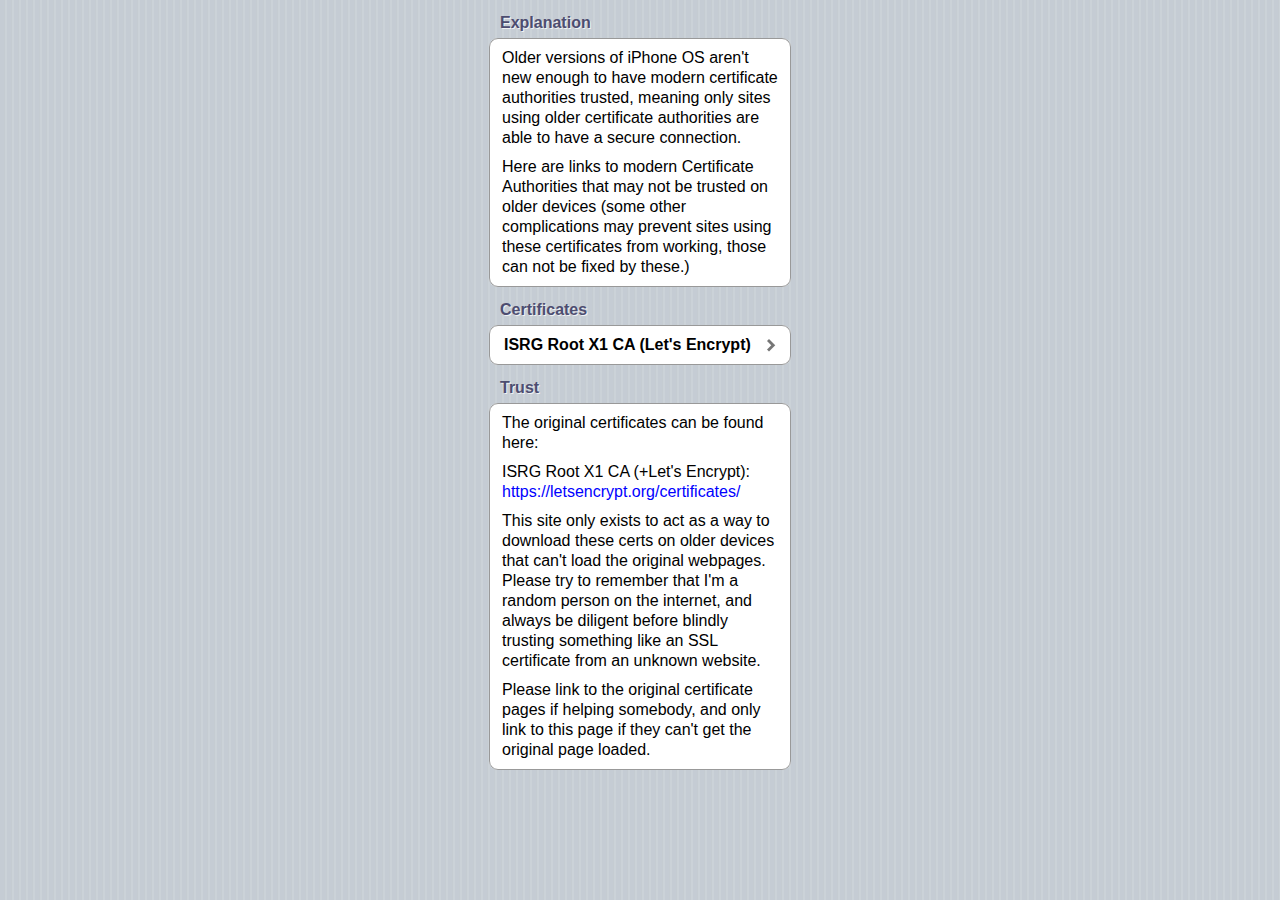
<file: certificates/index.html>
<html>
	<head>
		<title>iOS Certificates</title>
		<link rel="stylesheet" href="css/style.css"/><!-- https://cydia.saurik.com/cytyle/style-3163da6b7950852a03d31ea77735f4e1d2ba6699.css -->
		<meta name="viewport" content="width=device-width, minimum-scale=1.0, maximum-scale=1.0, user-scalable=no">
	</head>
	<body class="pinstripe">
		<panel>
			<label><p>Explanation</p></label>
			<fieldset>
				<div>
					<p>Older versions of iPhone OS aren't new enough to have modern certificate authorities trusted, meaning only sites using older certificate authorities are able to have a secure connection.</p>
					<p>Here are links to modern Certificate Authorities that may not be trusted on older devices (some other complications may prevent sites using these certificates from working, those can not be fixed by these.)</p>
				</div>
			</fieldset>
		</panel>
		<panel>
			<label><p>Certificates</p></label>
			<fieldset>
				<a href="ISRG2.pem">
					<div>
						<div>
							<label>ISRG Root X1 CA (Let's Encrypt)<br></label>
						</div>
					</div>
				</a>
			</fieldset>
		</panel>
		<panel>
			<label><p>Trust</p></label>
			<fieldset>
				<div>
					<p>The original certificates can be found here:</p>
					<p>ISRG Root X1 CA (+Let's Encrypt): <a href="https://letsencrypt.org/certificates/">https://letsencrypt.org/certificates/</a></p>
					<p>This site only exists to act as a way to download these certs on older devices that can't load the original webpages. Please try to remember that I'm a random person on the internet, and always be diligent before blindly trusting something like an SSL certificate from an unknown website.</p>
					<p>Please link to the <b>original certificate pages</b> if helping somebody, and only link to this page if they can't get the original page loaded.</p>
				</div>
			</fieldset>
		</panel>
	</body>
</html>
</file>
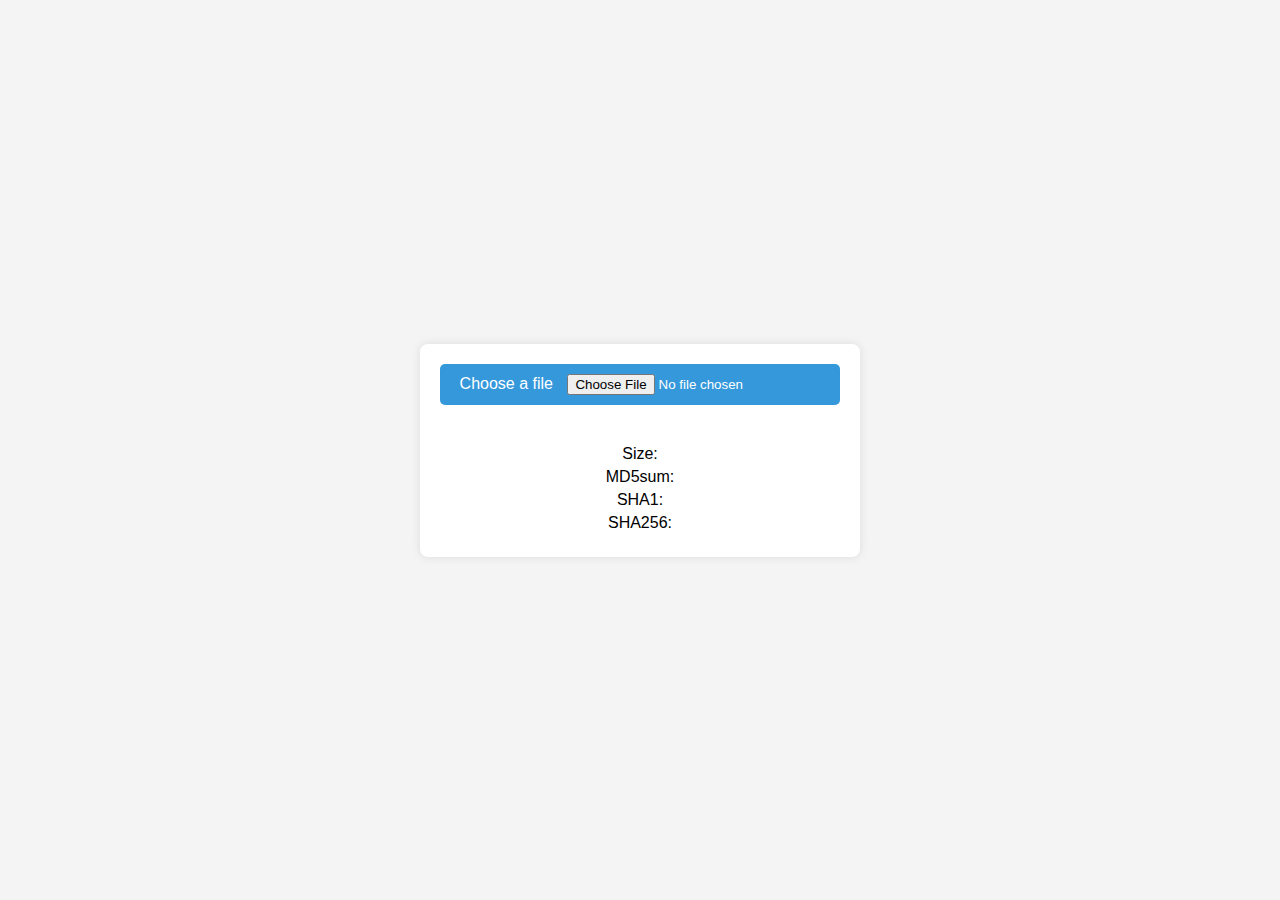
<file: FileProcessor/index.html>
<!DOCTYPE html>
<html lang="en">
<head>
    <meta charset="UTF-8">
    <meta name="viewport" content="width=device-width, initial-scale=1.0">
    <title>File Processor</title>
    <link rel="stylesheet" href="styles.css">
</head>
<body>
    <div class="container">
        <label for="fileInput" class="file-label">
            <span>Choose a file</span>
            <input type="file" id="fileInput" />
        </label>

        <div id="result" class="result-container">
            <p>Size: <span id="size"></span></p>
            <p>MD5sum: <span id="md5"></span></p>
            <p>SHA1: <span id="sha1"></span></p>
            <p>SHA256: <span id="sha256"></span></p>
        </div>
    </div>

    <script src="spark-md5.js"></script>
    <script src="main.js"></script>
</body>
</html>
</file>
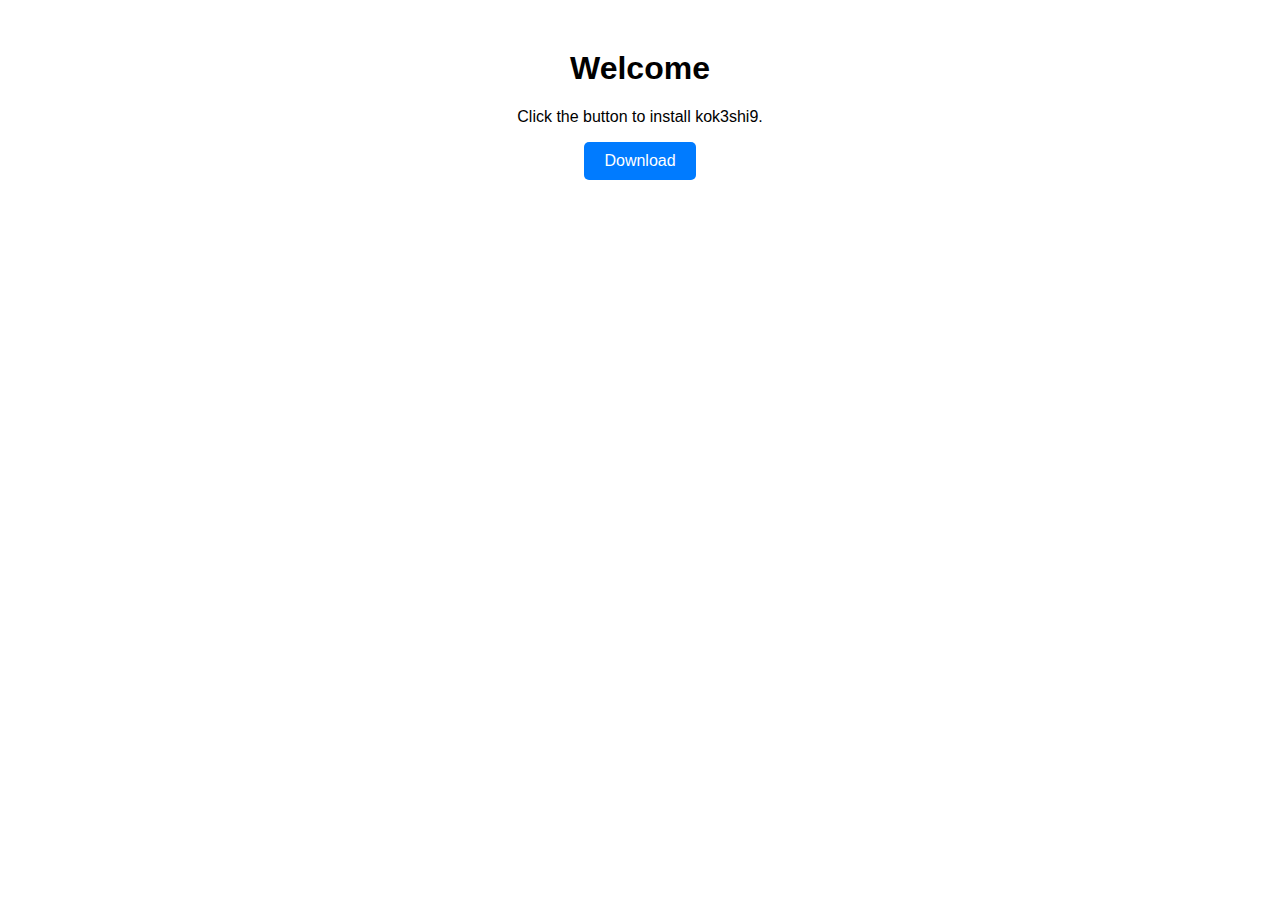
<file: IPAtest/assets/index.html>
<!DOCTYPE html>
<html lang="en">
<head>
    <meta charset="UTF-8">
    <meta name="viewport" content="width=device-width, initial-scale=1.0">
    <title>kok3shi9</title>
    <style>
        body {
            font-family: Arial, sans-serif;
            text-align: center;
            margin-top: 50px;
        }
        button {
            padding: 10px 20px;
            font-size: 16px;
            cursor: pointer;
            background-color: #007BFF;
            color: white;
            border: none;
            border-radius: 5px;
        }
        button:hover {
            background-color: #0056b3;
        }
    </style>
</head>
<body>
    <h1>Welcome</h1>
    <p>Click the button to install kok3shi9.</p>
    <button id="redirectButton">Download</button>

    <script>
        document.getElementById("redirectButton").addEventListener("click", function() {

            window.location.href = "itms-services://?action=download-manifest&url=https://repo.lawin.co.uk/IPAtest/assets/plist/kok3shi9_v5.0.3.plist";
        });
    </script>
</body>
</html>
</file>
<file: certificates/css/style.css>
body,div.cy-table,panel{
    margin:0 auto
}
.clearfix,fieldset>a>div>div,panel,panel>block,panel>fieldset{
    display:block
}
panel>fieldset,panel>label,sup{
    position:relative
}
panel>div a,panel>label{
    text-shadow:rgba(255,255,255,.75) 1px 1px 0
}
fieldset>a>div>div>input[type=password],fieldset>a>div>div>input[type=text],fieldset>a>div>div>select{
    text-align:right;
    float:right
}
fieldset>a>div>div>input[type=checkbox],fieldset>a>div>div>select,panel>input[type=submit]{
    -moz-appearance:none;
    -webkit-appearance:none
}
fieldset>a>div>div>label.detail,fieldset>div,panel>block{
    -webkit-user-select:text;
    -moz-user-select:element;
    -ms-user-select:element;
    user-select:element
}
fieldset>a[href]{
    -webkit-tap-highlight-color:transparent
}
*{
    border:0;
    -webkit-border-radius:0;
    -moz-border-radius:0;
    -ms-border-radius:0;
    -o-border-radius:0;
    border-radius:0;
    color:inherit;
    font-family:inherit;
    font-size:inherit;
    font-style:inherit;
    font-weight:inherit;
    margin:0;
    outline:0;
    padding:0;
    text-decoration:none;
    vertical-align:baseline;
    -moz-box-sizing:border-box;
    -ms-box-sizing:border-box;
    -webkit-box-sizing:border-box;
    box-sizing:border-box
}
div.cy-table>label,fieldset>a>div>div>label:first-child,fieldset>a>span.badge,fieldset>a>span.extra,panel>div a,panel>fieldset.terminal,panel>label,strong{
    font-weight:700
}
.clearfix:after,fieldset>a>div>div:after{
    content:".";
    display:block;
    clear:both;
    visibility:hidden;
    line-height:0;
    height:0
}
img{
    -ms-interpolation-mode:bicubic;
    image-rendering:auto;
    image-rendering:optimizeQuality
}
img.crisp{
    -ms-interpolation-mode:nearest-neighbor;
    image-rendering:optimizeSpeed;
    image-rendering:-webkit-optimize-contrast;
    image-rendering:-o-crisp-edges;
    image-rendering:-moz-crisp-edges;
    image-rendering:crisp-edges
}
em{
    font-style:italic
}
sup{
    font-size:smaller;
    top:-6px;
    margin-top:-6px
}
pre{
    font-family:monospace
}
body{
    font-family:Helvetica,Arial;
    -webkit-text-size-adjust:none;
    -webkit-touch-callout:none;
    -webkit-user-select:none;
    width:320px
}
body.white{
    background-color:#fff
}
body.pinstripe{
    background:url('[data-uri]') #c7ced5
}
.default{
    color:#aab
}
div.cy-table{
    max-width:568px
}
panel>block{
    border:1px dashed #999;
    -webkit-border-radius:9px;
    -moz-border-radius:9px;
    -ms-border-radius:9px;
    -o-border-radius:9px;
    border-radius:9px;
    background-color:rgba(255,255,255,.5);
    margin:9px
}
panel>fieldset{
    background-color:#fff;
    border:1px solid #999;
    -webkit-border-radius:9px;
    -moz-border-radius:9px;
    -ms-border-radius:9px;
    -o-border-radius:9px;
    border-radius:9px;
    margin:9px;
    font-size:16px;
    max-width:302px
}
panel>fieldset.terminal{
    background-color:#000;
    color:#fff;
    font-family:monospace;
    font-size:14px;
    padding:10px
}
panel>footer,panel>label{
    margin:9px;
    color:#4d4d70;
    display:block
}
panel>label{
    top:4px;
    padding-left:11px
}
panel>footer{
    font-size:12px
}
panel>iframe{
    display:block;
    margin:-9px 0
}
panel>iframe+iframe,panel>iframe:first-child{
    margin-top:0
}
panel>div a{
    color:#586c90
}
panel>input[type=submit]{
    display:block;
    background-color:#fff;
    border:1px solid #00f;
    -webkit-border-radius:9px;
    -moz-border-radius:9px;
    -ms-border-radius:9px;
    -o-border-radius:9px;
    border-radius:9px;
    color:#00f;
    font-size:20px;
    font-weight:700;
    margin:9px auto;
    padding:10px 14px;
    width:302px
}
panel>input[type=submit]:active{
    background-color:#00f;
    color:#fff
}
fieldset>div,panel>block{
    font-size:16px;
    padding:0 13px
}
fieldset>div>*,panel>block>*{
    margin-top:9px;
    margin-bottom:9px
}
fieldset>div>ul,panel>block>ul{
    list-style-position:inside
}
fieldset>div>hr,panel>block>hr{
    border-top:1px dashed #999
}
fieldset>div a,panel>block a{
    color:#00f
}
fieldset>a,fieldset>div,fieldset>textarea{
    display:block;
    position:relative
}
panel>fieldset>a,panel>fieldset>div,panel>fieldset>textarea{
    border-bottom:1px solid #999
}
div.cy-table>fieldset>a,div.cy-table>fieldset>div,div.cy-table>fieldset>textarea{
    border-bottom:1px solid #e0e0e0
}
fieldset>a.left:nth-last-child(2),fieldset>a:last-child,fieldset>div.left:nth-last-child(2),fieldset>div:last-child,fieldset>textarea.left:nth-last-child(2),fieldset>textarea:last-child{
    border-bottom:0
}
panel>fieldset>a:first-child,panel>fieldset>div:first-child,panel>fieldset>textarea:first-child{
    -moz-border-radius-topleft:8px;
    -webkit-border-top-left-radius:8px;
    border-top-left-radius:8px;
    -moz-border-radius-topright:8px;
    -webkit-border-top-right-radius:8px;
    border-top-right-radius:8px
}
panel>fieldset>a.left:first-child,panel>fieldset>div.left:first-child,panel>fieldset>textarea.left:first-child{
    -moz-border-radius-topright:0;
    -webkit-border-top-right-radius:0;
    border-top-right-radius:0
}
panel>fieldset>a.right:nth-child(2),panel>fieldset>div.right:nth-child(2),panel>fieldset>textarea.right:nth-child(2){
    -moz-border-radius-topright:8px;
    -webkit-border-top-right-radius:8px;
    border-top-right-radius:8px
}
panel>fieldset>a:last-child,panel>fieldset>div:last-child,panel>fieldset>textarea:last-child{
    -moz-border-radius-bottomleft:8px;
    -webkit-border-bottom-left-radius:8px;
    border-bottom-left-radius:8px;
    -moz-border-radius-bottomright:8px;
    -webkit-border-bottom-right-radius:8px;
    border-bottom-right-radius:8px
}
panel>fieldset>a.left:nth-last-child(2),panel>fieldset>div.left:nth-last-child(2),panel>fieldset>textarea.left:nth-last-child(2){
    -moz-border-radius-bottomleft:8px;
    -webkit-border-bottom-left-radius:8px;
    border-bottom-left-radius:8px
}
panel>fieldset>a.right:last-child,panel>fieldset>div.right:last-child,panel>fieldset>textarea.right:last-child{
    -moz-border-radius-bottomleft:0;
    -webkit-border-bottom-left-radius:0;
    border-bottom-left-radius:0
}
fieldset>img.close{
    position:absolute;
    z-index:1;
    top:-11px;
    left:-11px;
    content:url(closebox@2x.png);
    width:30px;
    height:29px
}
fieldset>a>div>div>label>p{
    display:inline;
    text-rendering:optimizeLegibility
}
fieldset>a>div>div>label.detail{
    display:inline-block;
    float:right;
    text-align:right
}
fieldset>a>div>div>label.price{
    display:inline-block;
    float:right;
    background-color:#2463de;
    -webkit-border-radius:9px;
    -moz-border-radius:9px;
    -ms-border-radius:9px;
    -o-border-radius:9px;
    border-radius:9px;
    color:#fff;
    padding:.2em .4em;
    margin:-.2em -.4em
}
fieldset>a>div>div>label.verbose{
    display:inline-block;
    float:right;
    font-size:10px;
    position:relative;
    margin:-3.5px
}
fieldset>a>div>div>label.lower{
    display:block;
    font-size:13px
}
fieldset>a>div>div>label.url{
    display:block;
    font-size:14px;
    font-style:italic;
    word-wrap:break-word
}
fieldset>a>span.extra{
    position:absolute;
    -moz-border-radius-bottomleft:7px;
    -webkit-border-bottom-left-radius:7px;
    border-bottom-left-radius:7px;
    padding:.2em .4em;
    background-color:#999;
    color:#fff;
    font-size:12px
}
panel>fieldset>a>span.extra{
    top:-1px;
    right:-1px
}
div.cy-table>fieldset>a>span.extra{
    top:0;
    right:0
}
fieldset>a>span.badge{
    position:absolute;
    bottom:0;
    right:0;
    -moz-border-radius-topleft:7px;
    -webkit-border-top-left-radius:7px;
    border-top-left-radius:7px;
    padding:.2em .4em;
    background-color:#da0812;
    color:#fff;
    font-size:11px
}
panel>fieldset>a:first-child>span.extra{
    -moz-border-radius-topright:9px;
    -webkit-border-top-right-radius:9px;
    border-top-right-radius:9px
}
panel>fieldset>a:last-child>span.badge{
    -moz-border-radius-bottomright:8px;
    -webkit-border-bottom-right-radius:8px;
    border-bottom-right-radius:8px
}
fieldset{
    clear:both
}
fieldset.more{
    clear:none;
    margin-right:9px
}
fieldset.half>a>div>div label,fieldset.more>a>div>div label{
    margin-right:-10px
}
fieldset>a>img.icon{
    position:absolute;
    height:auto;
    max-height:30px;
    width:30px;
    min-width:30px;
    margin:5px
}
fieldset>a>img.icon+div{
    margin-left:40px
}
fieldset>a>img.icon+div>div{
    min-height:40px
}
fieldset>a>div{
    margin-left:14px
}
fieldset>a>div>div{
    padding:10px 14px 10px 0
}
fieldset>a[type=profile]>img.icon{
    position:absolute;
    height:50px;
    width:50px;
    background-repeat:no-repeat;
    background-position:center center;
    max-height:none;
    min-width:none;
    margin:0
}
panel>fieldset>a[type=profile]>img.icon{
    -moz-border-radius-topleft:8px;
    -webkit-border-top-left-radius:8px;
    border-top-left-radius:8px;
    -moz-border-radius-bottomleft:8px;
    -webkit-border-bottom-left-radius:8px;
    border-bottom-left-radius:8px
}
fieldset>a[type=profile]>img.icon+div{
    margin-left:50px;
    border-left:1px solid #999
}
fieldset>a[type=profile]>img.icon+div>div{
    min-height:50px
}
fieldset>a[type=profile]>div>div{
    padding:6px
}
fieldset>a[type=thumb]>img.icon{
    position:absolute;
    height:64px;
    width:64px;
    background-repeat:no-repeat;
    background-position:center center;
    max-height:none;
    min-width:none;
    margin:0
}
panel>fieldset>a[type=thumb]>img.icon{
    -moz-border-radius-topleft:8px;
    -webkit-border-top-left-radius:8px;
    border-top-left-radius:8px;
    -moz-border-radius-bottomleft:8px;
    -webkit-border-bottom-left-radius:8px;
    border-bottom-left-radius:8px
}
fieldset>a[type=thumb]>img.icon+div{
    margin-left:64px;
    border-left:1px solid #999
}
fieldset>a[type=thumb]>img.icon+div>div{
    min-height:64px
}
fieldset>a[type=thumb]>div>div{
    padding:13px
}
div.cy-table>label{
    background-image:url('[data-uri]');
    background-repeat:repeat-x no-repeat-y;
    -webkit-background-size:1px 23px;
    background-size:1px 23px;
    height:23px;
    padding:1px 5px;
    display:block;
    color:#fff;
    text-shadow:rgba(0,0,0,.5) 0 1px 0
}
@media screen and (-webkit-min-device-pixel-ratio:2){
    div.cy-table>label{
        background-image:url('[data-uri]')
    }
}
fieldset>.right{
    border-left:1px solid #999
}
fieldset>.left,fieldset>.right{
    display:inline-block;
    width:50%
}
fieldset.half{
    float:left
}
panel>fieldset.half{
    min-width:146.5px;
    margin-top:0
}
div.cy-table>fieldset.half{
    width:160px
}
div.cy-table>fieldset.half>a{
    border-right-width:1px;
    border-right-style:solid
}
fieldset>a[href]>div{
    padding-right:14px
}
fieldset>a>div>div>select,fieldset>a[href]>div>div{
    background-image:url('[data-uri]');
    background-position:right center;
    background-repeat:no-repeat;
    padding-right:24px;
    -webkit-background-size:10px 13px;
    background-size:10px 13px
}
@media screen and (-webkit-min-device-pixel-ratio:2){
    fieldset>a>div>div>select,fieldset>a[href]>div>div{
        background-image:url('[data-uri]')
    }
}
fieldset.dark>a>div>div>select,fieldset.dark>a[href]>div>div{
    background-image:url('[data-uri]')
}
@media screen and (-webkit-min-device-pixel-ratio:2){
    fieldset.dark>a>div>div>select,fieldset.dark>a[href]>div>div{
        background-image:url('[data-uri]')
    }
}
fieldset>a>div>div>input[type=checkbox]{
    margin-right:-4px;
    border:1px solid #999;
    -webkit-border-radius:7px;
    -moz-border-radius:7px;
    -ms-border-radius:7px;
    -o-border-radius:7px;
    border-radius:7px;
    float:right;
    height:1.25em;
    width:1.25em
}
fieldset>a>div>div>input[type=checkbox]:checked{
    background-color:#000
}
fieldset>a>div>div>select{
    background-color:transparent;
    direction:rtl;
    min-width:100px;
    text-indent:.01px;
    text-overflow:""
}
fieldset>a>div>div>select::-ms-expand{
    display:none
}
fieldset>a>div>div>select>option{
    direction:ltr
}
fieldset>textarea{
    padding:10px;
    width:100%;
    min-width:300px
}
fieldset>textarea.left,fieldset>textarea.right{
    min-width:150px
}
fieldset>a>div>div>input,fieldset>a>div>div>label+label,fieldset>a>div>div>select,fieldset>textarea{
    color:#193250
}
fieldset>a.cytyle-up{
    -webkit-transition:background .3s ease-in
}
fieldset>a.cytyle-up p{
    -webkit-transition:color .3s ease-in
}
fieldset>a.cytyle-dn,fieldset>a.cytyle-in{
    background-color:#0374e2!important;
    background-image:-moz-linear-gradient(top,#058cdf 0,#015de6 100%)!important;
    background-image:-webkit-gradient(linear,left top,left bottom,color-stop(0,#058cdf),color-stop(100%,#015de6))!important;
    background-image:-webkit-linear-gradient(top,#058cdf 0,#015de6 100%)!important;
    background-image:-ms-linear-gradient(top,#058cdf 0,#015de6 100%)!important;
    background-image:linear-gradient(to bottom,#058cdf 0,#015de6 100%)!important
}
fieldset>a.cytyle-dn label,fieldset>a.cytyle-dn span,fieldset>a.cytyle-in label,fieldset>a.cytyle-in span{
    background:0 0!important
}
fieldset>a.cytyle-dn[href]>div>div,fieldset>a.cytyle-in[href]>div>div{
    background-image:url('[data-uri]')
}
@media screen and (-webkit-min-device-pixel-ratio:2){
    fieldset>a.cytyle-dn[href]>div>div,fieldset>a.cytyle-in[href]>div>div{
        background-image:url('[data-uri]')
    }
}
fieldset>a.cytyle-dn p,fieldset>a.cytyle-dn p span,fieldset>a.cytyle-in p,fieldset>a.cytyle-in p span{
    color:#fff!important
}
input[type=password],input[type=text],p,select{
    line-height:1.25;
    position:relative
}
fieldset>div>p,panel>block p{
    margin-left:-.0625em;
    margin-right:-.0625em
}
fieldset>a>div>div>label.lower,fieldset>a>div>div>label.url,fieldset>a>div>div>label:first-child{
    left:-.0625em
}
</file>
<file: FileProcessor/styles.css>
body {
    font-family: 'Arial', sans-serif;
    background-color: #f4f4f4;
    display: flex;
    align-items: center;
    justify-content: center;
    height: 100vh;
    margin: 0;
}

.container {
    background-color: #fff;
    border-radius: 8px;
    box-shadow: 0 0 10px rgba(0, 0, 0, 0.1);
    padding: 20px;
    text-align: center;
}

.file-label {
    background-color: #3498db;
    color: #fff;
    padding: 10px 20px;
    border-radius: 5px;
    cursor: pointer;
    display: inline-block;
    margin-bottom: 20px;
}

.file-label span {
    margin-right: 10px;
}

button {
    background-color: #2ecc71;
    color: #fff;
    padding: 10px 20px;
    border: none;
    border-radius: 5px;
    cursor: pointer;
    transition: background-color 0.3s;
}

button:hover {
    background-color: #27ae60;
}

.result-container {
    margin-top: 20px;
}

p {
    margin: 5px 0;
}
</file>
